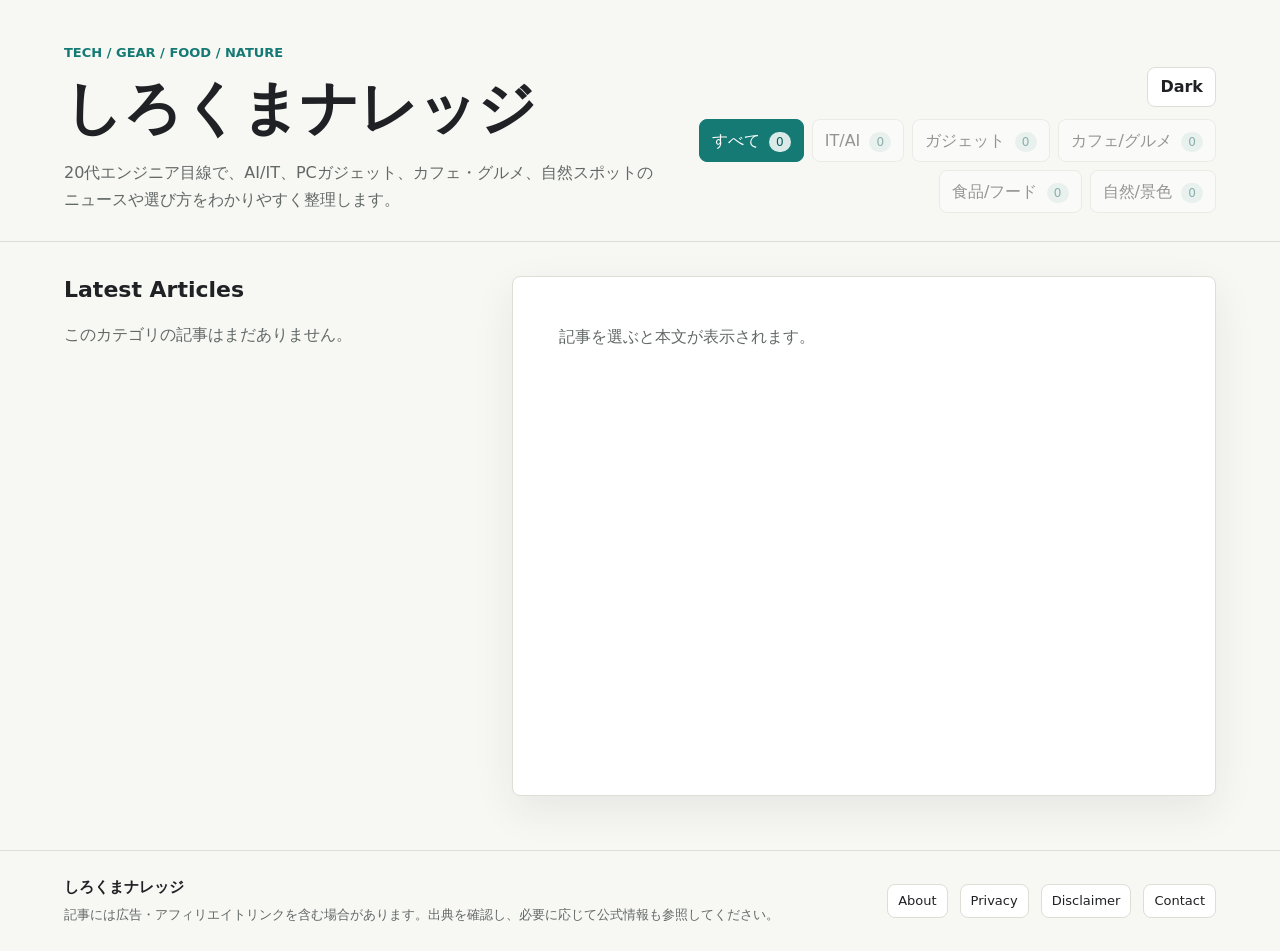
<file: docs/index.html>
<!doctype html>
<html lang="ja">
  <head>
    <meta charset="utf-8">
    <meta name="viewport" content="width=device-width, initial-scale=1">
    <meta http-equiv="Content-Security-Policy" content="default-src 'self'; script-src 'self'; style-src 'self'; connect-src 'self' https://script.google.com https://script.googleusercontent.com; img-src 'self' data: https://script.google.com https://script.googleusercontent.com; base-uri 'self'; form-action 'none'; frame-ancestors 'none'; upgrade-insecure-requests">
    <meta name="referrer" content="strict-origin-when-cross-origin">
    <meta name="description" content="20代エンジニア目線で、AI/IT、PCガジェット、カフェ・グルメ、自然スポットのニュースや選び方をわかりやすく整理する個人ブログです。">
    <meta property="og:title" content="しろくまナレッジ">
    <meta property="og:description" content="20代エンジニア目線で、AI/IT、PCガジェット、カフェ・グルメ、自然スポットのニュースや選び方をわかりやすく整理する個人ブログです。">
    <meta property="og:type" content="website">
    <meta property="og:site_name" content="しろくまナレッジ">
    <meta name="twitter:card" content="summary">
    <link rel="alternate" type="application/rss+xml" title="しろくまナレッジ RSS" href="./rss.xml">
    <title>しろくまナレッジ</title>
    <link rel="stylesheet" href="./styles.css">
  </head>
  <body>
    <header class="site-header">
      <div>
        <p class="eyebrow">Tech / Gear / Food / Nature</p>
        <h1>しろくまナレッジ</h1>
        <p class="lead">20代エンジニア目線で、AI/IT、PCガジェット、カフェ・グルメ、自然スポットのニュースや選び方をわかりやすく整理します。</p>
      </div>
      <div class="header-controls">
        <button type="button" id="theme-toggle" class="theme-toggle" aria-label="テーマを切り替える">Dark</button>
        <nav class="category-nav" aria-label="カテゴリ">
          <button type="button" data-category="all" class="active">すべて <span class="count">0</span></button>
          <button type="button" data-category="it_ai">IT/AI <span class="count">0</span></button>
          <button type="button" data-category="pc_gadget">ガジェット <span class="count">0</span></button>
          <button type="button" data-category="food_cafe">カフェ/グルメ <span class="count">0</span></button>
          <button type="button" data-category="food_item">食品/フード <span class="count">0</span></button>
          <button type="button" data-category="nature_spot">自然/景色 <span class="count">0</span></button>
        </nav>
      </div>
    </header>

    <main>
      <section class="content-layout">
        <div class="list-pane">
          <h2>Latest Articles</h2>
          <div id="post-list" class="post-list" aria-live="polite"></div>
        </div>
        <article id="post-detail" class="post-detail">
          <p class="empty-state">記事を選ぶと本文が表示されます。</p>
        </article>
      </section>
    </main>

    <footer class="site-footer">
      <div class="footer-content">
        <div>
          <strong>しろくまナレッジ</strong>
          <p>記事には広告・アフィリエイトリンクを含む場合があります。出典を確認し、必要に応じて公式情報も参照してください。</p>
        </div>
        <nav class="footer-nav" aria-label="サイト情報">
          <a href="./about.html">About</a>
          <a href="./privacy.html">Privacy</a>
          <a href="./disclaimer.html">Disclaimer</a>
          <a href="./contact.html">Contact</a>
        </nav>
      </div>
    </footer>

    <script src="./main.js"></script>
  </body>
</html>
</file>
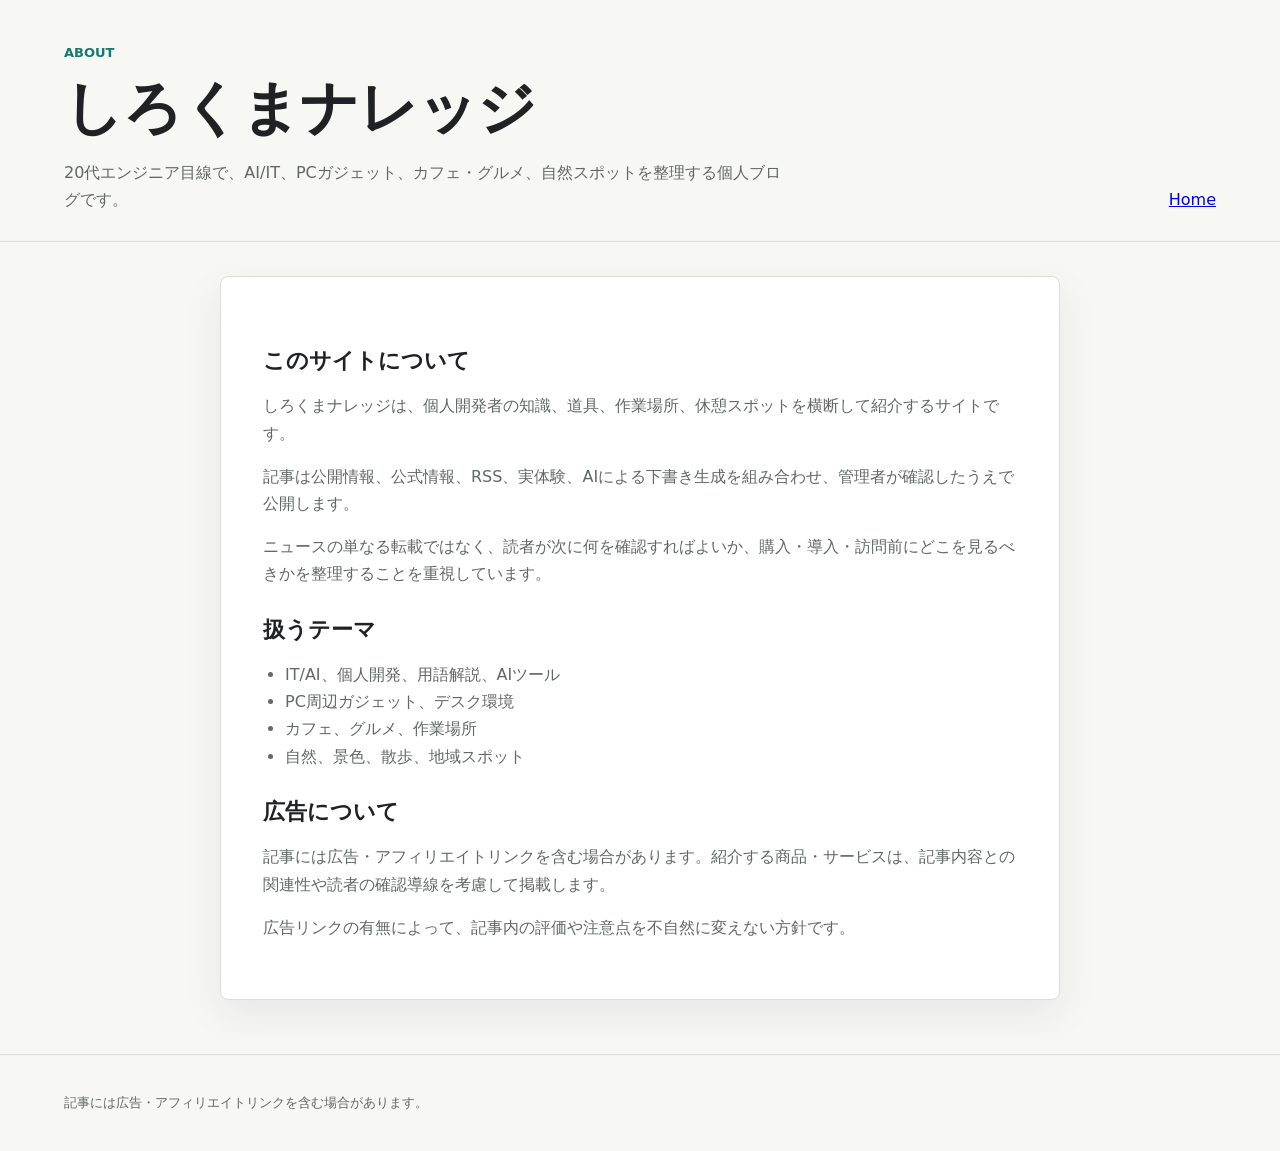
<file: docs/about.html>
<!doctype html>
<html lang="ja">
  <head>
    <meta charset="utf-8">
    <meta name="viewport" content="width=device-width, initial-scale=1">
    <meta http-equiv="Content-Security-Policy" content="default-src 'self'; script-src 'self'; style-src 'self'; img-src 'self' data:; base-uri 'self'; form-action 'none'; frame-ancestors 'none'; upgrade-insecure-requests">
    <meta name="referrer" content="strict-origin-when-cross-origin">
    <meta name="description" content="しろくまナレッジは、20代エンジニア目線でAI/IT、PCガジェット、カフェ・グルメ、自然スポットを整理する個人ブログです。">
    <title>About | しろくまナレッジ</title>
    <link rel="stylesheet" href="./styles.css">
  </head>
  <body>
    <header class="site-header">
      <div>
        <p class="eyebrow">About</p>
        <h1>しろくまナレッジ</h1>
        <p class="lead">20代エンジニア目線で、AI/IT、PCガジェット、カフェ・グルメ、自然スポットを整理する個人ブログです。</p>
      </div>
      <nav class="category-nav" aria-label="ナビゲーション">
        <a href="./index.html">Home</a>
      </nav>
    </header>
    <main>
      <article class="page page-body">
        <h2>このサイトについて</h2>
        <p>しろくまナレッジは、個人開発者の知識、道具、作業場所、休憩スポットを横断して紹介するサイトです。</p>
        <p>記事は公開情報、公式情報、RSS、実体験、AIによる下書き生成を組み合わせ、管理者が確認したうえで公開します。</p>
        <p>ニュースの単なる転載ではなく、読者が次に何を確認すればよいか、購入・導入・訪問前にどこを見るべきかを整理することを重視しています。</p>
        <h2>扱うテーマ</h2>
        <ul>
          <li>IT/AI、個人開発、用語解説、AIツール</li>
          <li>PC周辺ガジェット、デスク環境</li>
          <li>カフェ、グルメ、作業場所</li>
          <li>自然、景色、散歩、地域スポット</li>
        </ul>
        <h2>広告について</h2>
        <p>記事には広告・アフィリエイトリンクを含む場合があります。紹介する商品・サービスは、記事内容との関連性や読者の確認導線を考慮して掲載します。</p>
        <p>広告リンクの有無によって、記事内の評価や注意点を不自然に変えない方針です。</p>
      </article>
    </main>
    <footer class="site-footer">
      <p>記事には広告・アフィリエイトリンクを含む場合があります。</p>
    </footer>
  </body>
</html>
</file>
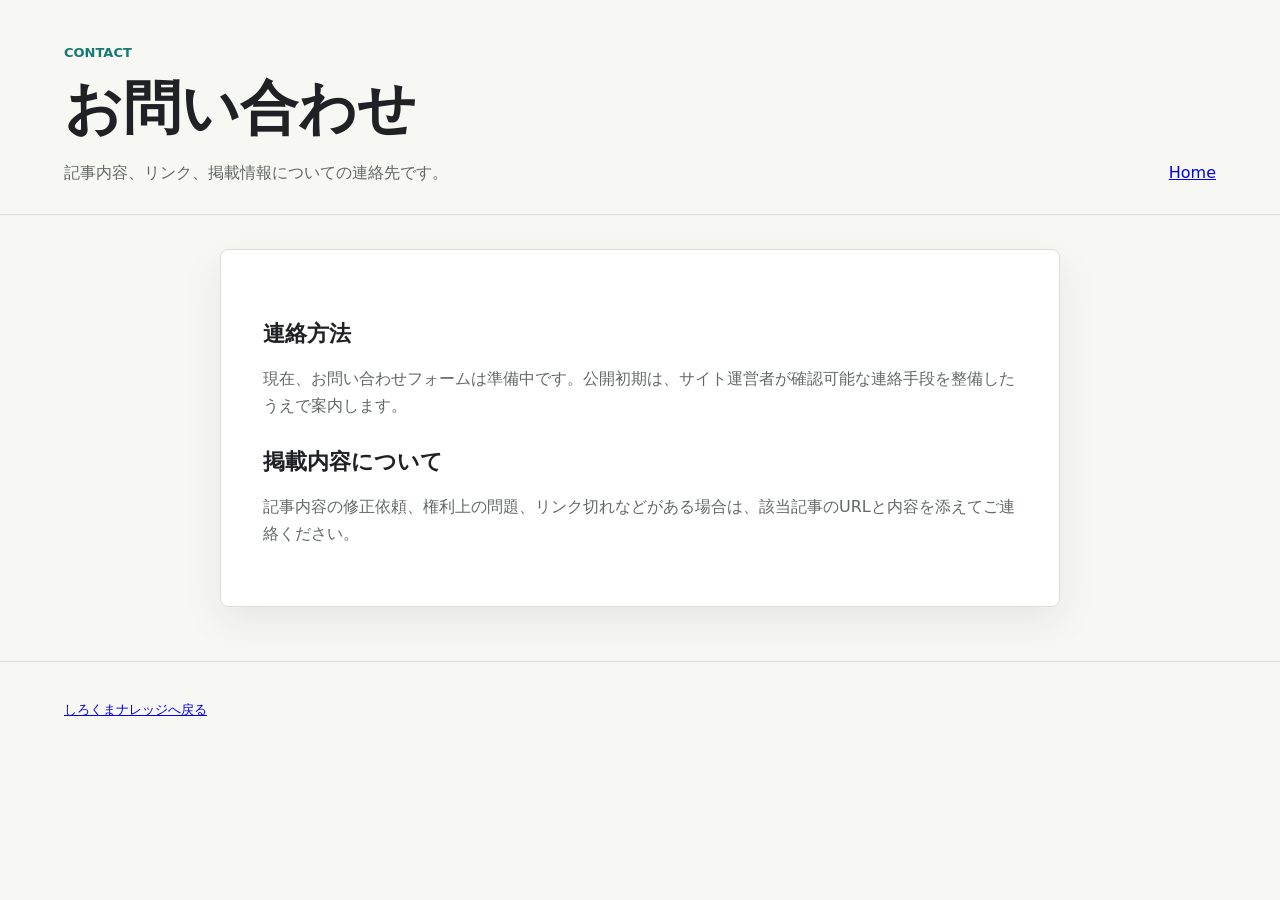
<file: docs/contact.html>
<!doctype html>
<html lang="ja">
  <head>
    <meta charset="utf-8">
    <meta name="viewport" content="width=device-width, initial-scale=1">
    <meta http-equiv="Content-Security-Policy" content="default-src 'self'; script-src 'self'; style-src 'self'; img-src 'self' data:; base-uri 'self'; form-action 'none'; frame-ancestors 'none'; upgrade-insecure-requests">
    <meta name="referrer" content="strict-origin-when-cross-origin">
    <meta name="description" content="しろくまナレッジへのお問い合わせ。">
    <title>Contact | しろくまナレッジ</title>
    <link rel="stylesheet" href="./styles.css">
  </head>
  <body>
    <header class="site-header">
      <div>
        <p class="eyebrow">Contact</p>
        <h1>お問い合わせ</h1>
        <p class="lead">記事内容、リンク、掲載情報についての連絡先です。</p>
      </div>
      <nav class="category-nav" aria-label="ナビゲーション">
        <a href="./index.html">Home</a>
      </nav>
    </header>
    <main>
      <article class="page page-body">
        <h2>連絡方法</h2>
        <p>現在、お問い合わせフォームは準備中です。公開初期は、サイト運営者が確認可能な連絡手段を整備したうえで案内します。</p>
        <h2>掲載内容について</h2>
        <p>記事内容の修正依頼、権利上の問題、リンク切れなどがある場合は、該当記事のURLと内容を添えてご連絡ください。</p>
      </article>
    </main>
    <footer class="site-footer">
      <p><a href="./index.html">しろくまナレッジへ戻る</a></p>
    </footer>
  </body>
</html>
</file>
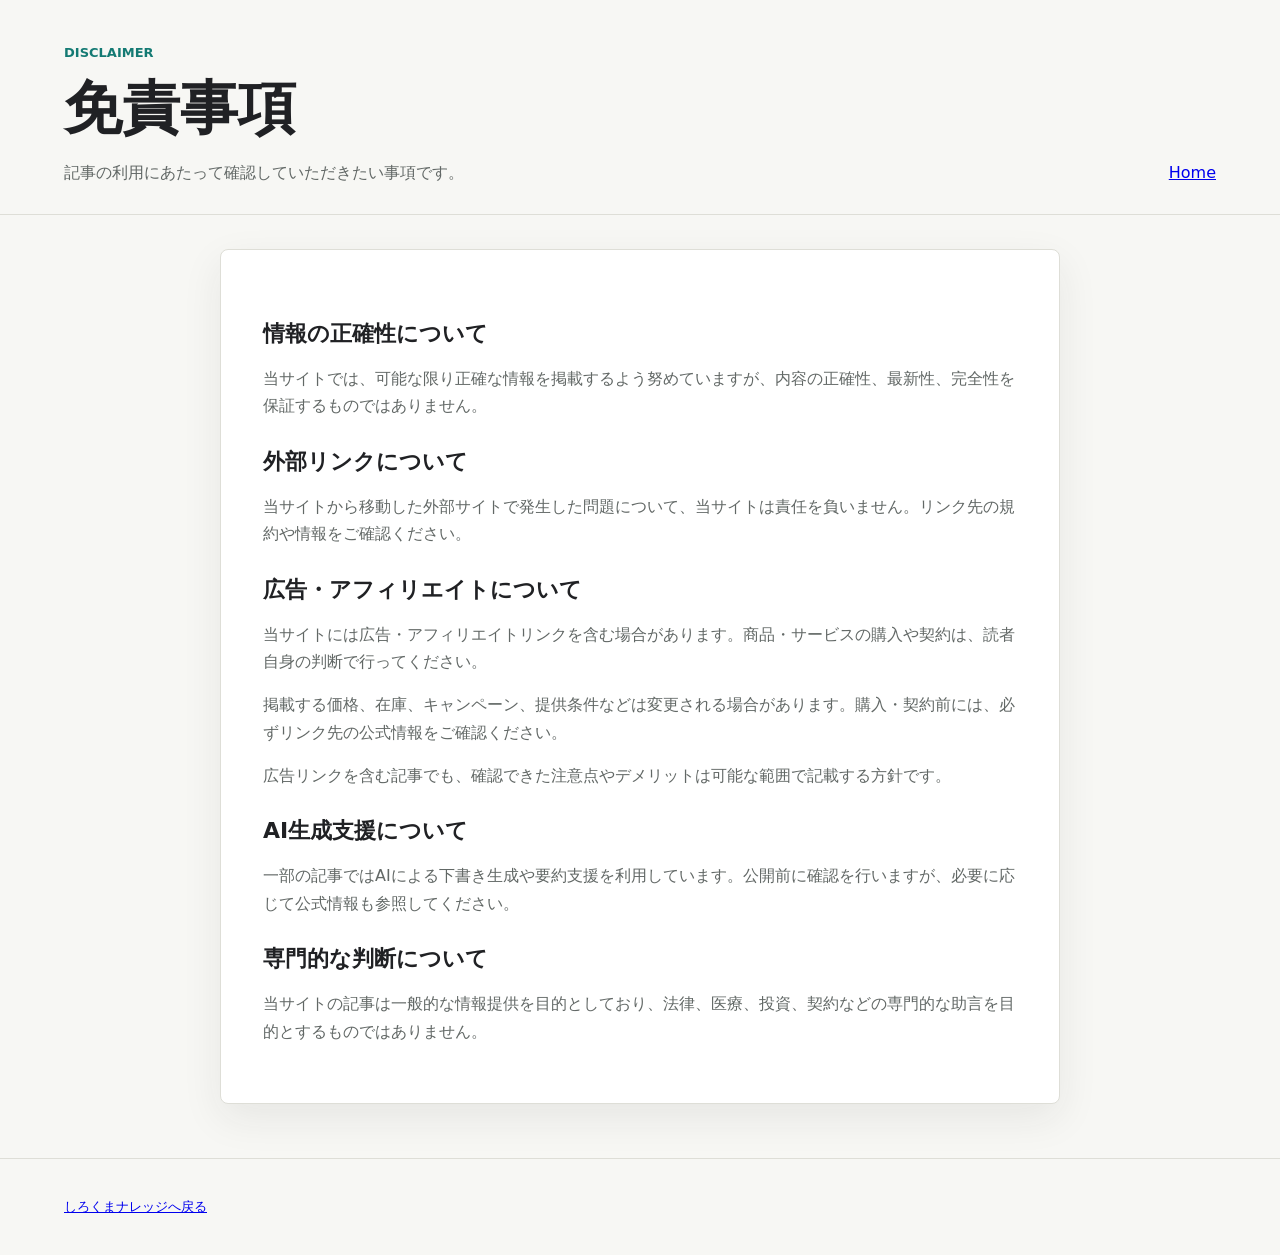
<file: docs/disclaimer.html>
<!doctype html>
<html lang="ja">
  <head>
    <meta charset="utf-8">
    <meta name="viewport" content="width=device-width, initial-scale=1">
    <meta http-equiv="Content-Security-Policy" content="default-src 'self'; script-src 'self'; style-src 'self'; img-src 'self' data:; base-uri 'self'; form-action 'none'; frame-ancestors 'none'; upgrade-insecure-requests">
    <meta name="referrer" content="strict-origin-when-cross-origin">
    <meta name="description" content="しろくまナレッジの免責事項。">
    <title>Disclaimer | しろくまナレッジ</title>
    <link rel="stylesheet" href="./styles.css">
  </head>
  <body>
    <header class="site-header">
      <div>
        <p class="eyebrow">Disclaimer</p>
        <h1>免責事項</h1>
        <p class="lead">記事の利用にあたって確認していただきたい事項です。</p>
      </div>
      <nav class="category-nav" aria-label="ナビゲーション">
        <a href="./index.html">Home</a>
      </nav>
    </header>
    <main>
      <article class="page page-body">
        <h2>情報の正確性について</h2>
        <p>当サイトでは、可能な限り正確な情報を掲載するよう努めていますが、内容の正確性、最新性、完全性を保証するものではありません。</p>
        <h2>外部リンクについて</h2>
        <p>当サイトから移動した外部サイトで発生した問題について、当サイトは責任を負いません。リンク先の規約や情報をご確認ください。</p>
        <h2>広告・アフィリエイトについて</h2>
        <p>当サイトには広告・アフィリエイトリンクを含む場合があります。商品・サービスの購入や契約は、読者自身の判断で行ってください。</p>
        <p>掲載する価格、在庫、キャンペーン、提供条件などは変更される場合があります。購入・契約前には、必ずリンク先の公式情報をご確認ください。</p>
        <p>広告リンクを含む記事でも、確認できた注意点やデメリットは可能な範囲で記載する方針です。</p>
        <h2>AI生成支援について</h2>
        <p>一部の記事ではAIによる下書き生成や要約支援を利用しています。公開前に確認を行いますが、必要に応じて公式情報も参照してください。</p>
        <h2>専門的な判断について</h2>
        <p>当サイトの記事は一般的な情報提供を目的としており、法律、医療、投資、契約などの専門的な助言を目的とするものではありません。</p>
      </article>
    </main>
    <footer class="site-footer">
      <p><a href="./index.html">しろくまナレッジへ戻る</a></p>
    </footer>
  </body>
</html>
</file>
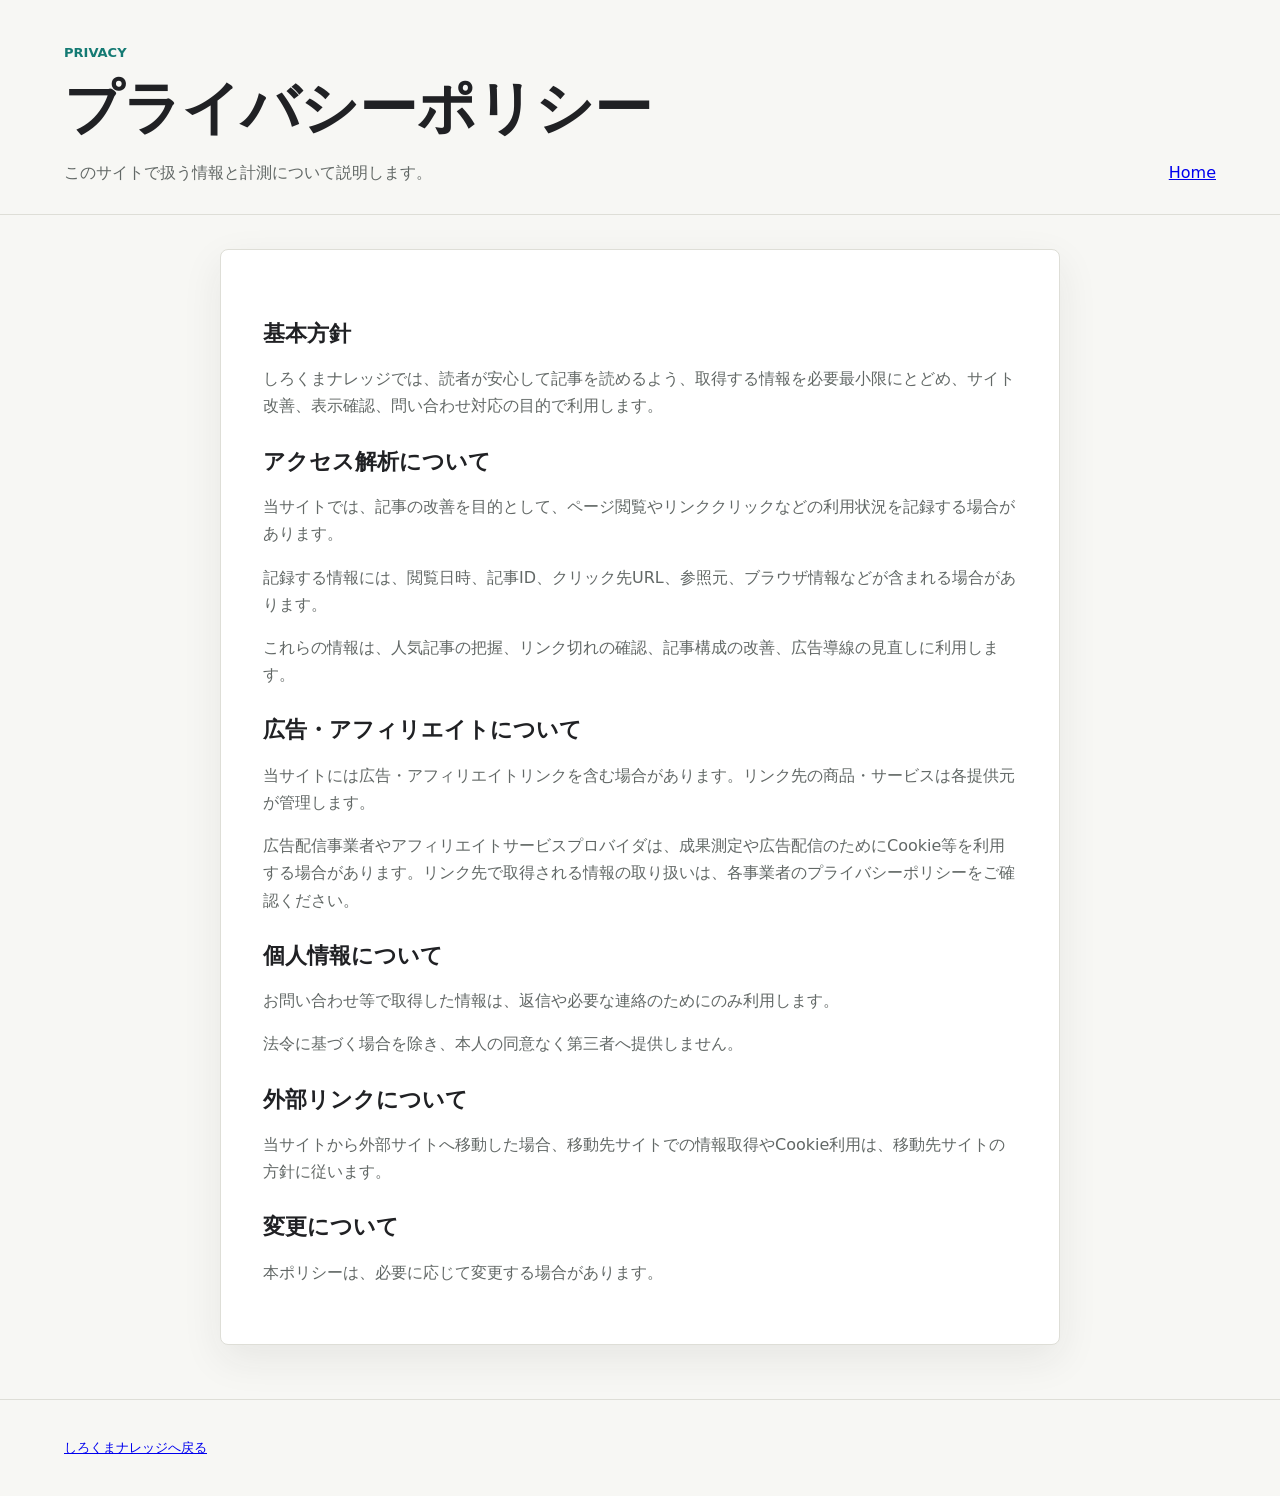
<file: docs/privacy.html>
<!doctype html>
<html lang="ja">
  <head>
    <meta charset="utf-8">
    <meta name="viewport" content="width=device-width, initial-scale=1">
    <meta http-equiv="Content-Security-Policy" content="default-src 'self'; script-src 'self'; style-src 'self'; img-src 'self' data:; base-uri 'self'; form-action 'none'; frame-ancestors 'none'; upgrade-insecure-requests">
    <meta name="referrer" content="strict-origin-when-cross-origin">
    <meta name="description" content="しろくまナレッジのプライバシーポリシー。">
    <title>Privacy | しろくまナレッジ</title>
    <link rel="stylesheet" href="./styles.css">
  </head>
  <body>
    <header class="site-header">
      <div>
        <p class="eyebrow">Privacy</p>
        <h1>プライバシーポリシー</h1>
        <p class="lead">このサイトで扱う情報と計測について説明します。</p>
      </div>
      <nav class="category-nav" aria-label="ナビゲーション">
        <a href="./index.html">Home</a>
      </nav>
    </header>
    <main>
      <article class="page page-body">
        <h2>基本方針</h2>
        <p>しろくまナレッジでは、読者が安心して記事を読めるよう、取得する情報を必要最小限にとどめ、サイト改善、表示確認、問い合わせ対応の目的で利用します。</p>
        <h2>アクセス解析について</h2>
        <p>当サイトでは、記事の改善を目的として、ページ閲覧やリンククリックなどの利用状況を記録する場合があります。</p>
        <p>記録する情報には、閲覧日時、記事ID、クリック先URL、参照元、ブラウザ情報などが含まれる場合があります。</p>
        <p>これらの情報は、人気記事の把握、リンク切れの確認、記事構成の改善、広告導線の見直しに利用します。</p>
        <h2>広告・アフィリエイトについて</h2>
        <p>当サイトには広告・アフィリエイトリンクを含む場合があります。リンク先の商品・サービスは各提供元が管理します。</p>
        <p>広告配信事業者やアフィリエイトサービスプロバイダは、成果測定や広告配信のためにCookie等を利用する場合があります。リンク先で取得される情報の取り扱いは、各事業者のプライバシーポリシーをご確認ください。</p>
        <h2>個人情報について</h2>
        <p>お問い合わせ等で取得した情報は、返信や必要な連絡のためにのみ利用します。</p>
        <p>法令に基づく場合を除き、本人の同意なく第三者へ提供しません。</p>
        <h2>外部リンクについて</h2>
        <p>当サイトから外部サイトへ移動した場合、移動先サイトでの情報取得やCookie利用は、移動先サイトの方針に従います。</p>
        <h2>変更について</h2>
        <p>本ポリシーは、必要に応じて変更する場合があります。</p>
      </article>
    </main>
    <footer class="site-footer">
      <p><a href="./index.html">しろくまナレッジへ戻る</a></p>
    </footer>
  </body>
</html>
</file>
<file: docs/styles.css>
:root {
  color-scheme: light;
  --bg: #f7f7f4;
  --panel: #ffffff;
  --text: #202124;
  --muted: #626866;
  --line: #deded7;
  --accent: #147a73;
  --accent-strong: #0d5d58;
  --warm: #b45f35;
  --blue: #365f91;
  --shadow: 0 14px 40px rgba(40, 44, 42, 0.08);
}

:root[data-theme="dark"] {
  color-scheme: dark;
  --bg: #171b18;
  --panel: #202720;
  --text: #eef3ee;
  --muted: #b1beb5;
  --line: #344237;
  --accent: #80d0c2;
  --accent-strong: #9fe4d8;
  --warm: #f0b36a;
  --blue: #9dc8ff;
  --shadow: 0 18px 44px rgba(0, 0, 0, 0.28);
}

* {
  box-sizing: border-box;
}

body {
  margin: 0;
  background: var(--bg);
  color: var(--text);
  font-family: system-ui, -apple-system, BlinkMacSystemFont, "Segoe UI", sans-serif;
  line-height: 1.7;
}

.site-header {
  display: grid;
  grid-template-columns: minmax(0, 1fr) auto;
  gap: 28px;
  align-items: end;
  padding: 42px min(5vw, 64px) 28px;
  border-bottom: 1px solid var(--line);
}

.header-controls {
  display: grid;
  gap: 12px;
  justify-items: end;
}

.eyebrow {
  margin: 0 0 8px;
  color: var(--accent);
  font-size: 13px;
  font-weight: 700;
  letter-spacing: 0;
  text-transform: uppercase;
}

h1,
h2,
h3 {
  margin: 0;
  line-height: 1.25;
}

h1 {
  font-size: clamp(34px, 5vw, 58px);
}

h2 {
  font-size: 22px;
  margin-bottom: 18px;
}

.lead {
  max-width: 720px;
  margin: 14px 0 0;
  color: var(--muted);
  font-size: 16px;
}

.category-nav {
  display: flex;
  flex-wrap: wrap;
  justify-content: flex-end;
  gap: 8px;
  max-width: 520px;
}

.category-nav button {
  min-height: 38px;
  border: 1px solid var(--line);
  border-radius: 8px;
  background: var(--panel);
  color: var(--text);
  padding: 7px 12px;
  font: inherit;
  cursor: pointer;
}

.category-nav button.active {
  border-color: var(--accent);
  background: var(--accent);
  color: #ffffff;
}

.theme-toggle {
  min-height: 34px;
  border: 1px solid var(--line);
  border-radius: 8px;
  background: var(--panel);
  color: var(--text);
  padding: 5px 12px;
  font: inherit;
  font-weight: 700;
  cursor: pointer;
}

.theme-toggle:hover {
  border-color: var(--accent);
  color: var(--accent-strong);
}

.category-nav button:disabled {
  cursor: not-allowed;
  opacity: 0.46;
}

.count {
  display: inline-flex;
  align-items: center;
  justify-content: center;
  min-width: 22px;
  margin-left: 4px;
  border-radius: 999px;
  background: color-mix(in srgb, var(--accent) 16%, var(--panel));
  color: var(--accent-strong);
  font-size: 12px;
}

.article-open .category-nav button[data-category] {
  display: none;
}

main {
  padding: 34px min(5vw, 64px) 54px;
}

.content-layout {
  display: grid;
  grid-template-columns: minmax(280px, 420px) minmax(0, 1fr);
  gap: 28px;
  align-items: start;
}

.content-layout.article-mode {
  display: block;
  max-width: 900px;
  margin: 0 auto;
}

.content-layout.article-mode .list-pane {
  display: none;
}

.post-list {
  display: grid;
  gap: 12px;
}

.post-card {
  display: block;
  width: 100%;
  text-align: left;
  border: 1px solid var(--line);
  border-radius: 8px;
  background: var(--panel);
  padding: 16px;
  color: inherit;
  cursor: pointer;
  box-shadow: none;
}

.post-card:hover,
.post-card.active {
  border-color: var(--accent);
  box-shadow: var(--shadow);
}

.post-meta,
.tag-row {
  display: flex;
  flex-wrap: wrap;
  gap: 8px;
  align-items: center;
  color: var(--muted);
  font-size: 12px;
}

.post-card h3 {
  margin: 8px 0;
  font-size: 17px;
}

.post-card p {
  margin: 0;
  color: var(--muted);
  font-size: 14px;
}

.pill {
  border-radius: 999px;
  background: color-mix(in srgb, var(--accent) 14%, var(--panel));
  color: var(--accent-strong);
  padding: 2px 8px;
  font-size: 12px;
}

.score {
  color: var(--warm);
  font-weight: 700;
}

.post-detail {
  min-height: 520px;
  border: 1px solid var(--line);
  border-radius: 8px;
  background: var(--panel);
  padding: clamp(22px, 4vw, 46px);
  box-shadow: var(--shadow);
}

.article-page-detail {
  max-width: 900px;
  margin: 0 auto;
}

.header-back {
  align-self: center;
  text-decoration: none;
}

.post-detail h2 {
  font-size: clamp(26px, 4vw, 42px);
}

.post-detail .summary {
  margin: 14px 0 22px;
  color: var(--muted);
  font-size: 17px;
}

.post-body {
  margin-top: 28px;
  white-space: normal;
}

.post-body h2,
.post-body h3,
.post-body h4,
.post-body h5 {
  margin: 30px 0 10px;
  color: var(--text);
  line-height: 1.35;
}

.post-body h2,
.post-body h3 {
  font-size: 24px;
}

.post-body h4 {
  font-size: 20px;
}

.post-body h5 {
  font-size: 17px;
}

.post-body p {
  margin: 0 0 18px;
}

.post-body ul,
.post-body ol {
  margin: 0 0 20px;
  padding-left: 1.4em;
}

.post-body li {
  margin: 6px 0;
}

.post-body blockquote {
  margin: 22px 0;
  border-left: 4px solid var(--accent);
  background: color-mix(in srgb, var(--accent) 10%, var(--panel));
  padding: 12px 16px;
  color: var(--muted);
}

.post-body code {
  border: 1px solid var(--line);
  border-radius: 6px;
  background: color-mix(in srgb, var(--text) 7%, var(--panel));
  padding: 1px 5px;
  font-size: 0.92em;
}

.post-body a,
.source-link {
  color: var(--blue);
}

.back-button {
  min-height: 32px;
  border: 1px solid var(--line);
  border-radius: 8px;
  background: var(--panel);
  color: var(--text);
  padding: 4px 9px;
  font: inherit;
  cursor: pointer;
}

.back-button:hover {
  border-color: var(--accent);
  color: var(--accent-strong);
}

.cta-box {
  margin-top: 28px;
  border-left: 4px solid var(--accent);
  background: color-mix(in srgb, var(--accent) 12%, var(--panel));
  padding: 14px 16px;
}

.post-actions-bottom {
  display: flex;
  flex-wrap: wrap;
  gap: 12px;
  align-items: center;
  justify-content: space-between;
  margin-top: 34px;
  border-top: 1px solid var(--line);
  padding-top: 18px;
}

.source-link {
  font-weight: 700;
}

.preview-pick {
  margin-top: 0;
  border: 1px solid var(--line);
  border-radius: 8px;
  padding: clamp(20px, 4vw, 42px);
  background: color-mix(in srgb, var(--accent) 8%, var(--panel));
}

.preview-pick h2 {
  margin: 14px 0 12px;
  font-size: clamp(26px, 4vw, 42px);
}

.preview-pick p {
  margin: 0 0 18px;
  color: var(--muted);
  font-size: 17px;
}

.preview-actions {
  display: flex;
  flex-wrap: wrap;
  gap: 12px;
  align-items: center;
  margin-top: 24px;
}

.read-button {
  display: inline-flex;
  align-items: center;
  min-height: 40px;
  border-radius: 8px;
  background: var(--accent);
  color: #ffffff;
  padding: 7px 14px;
  text-decoration: none;
  font-weight: 700;
}

.read-button:hover {
  background: var(--accent-strong);
}

.empty-state,
.error-state {
  margin: 0;
  color: var(--muted);
}

.site-footer {
  border-top: 1px solid var(--line);
  padding: 24px min(5vw, 64px);
  color: var(--muted);
  font-size: 13px;
}

.footer-content {
  display: grid;
  grid-template-columns: minmax(0, 1fr) auto;
  gap: 20px;
  align-items: center;
}

.footer-content strong {
  display: block;
  color: var(--text);
  font-size: 15px;
  margin-bottom: 4px;
}

.footer-content p {
  margin: 0;
  max-width: 720px;
}

.footer-nav {
  display: flex;
  flex-wrap: wrap;
  gap: 12px;
}

.footer-nav a {
  display: inline-flex;
  align-items: center;
  min-height: 34px;
  border: 1px solid var(--line);
  border-radius: 8px;
  background: var(--panel);
  padding: 5px 10px;
  color: var(--text);
  text-decoration: none;
}

.footer-nav a:hover {
  border-color: var(--accent);
  color: var(--accent-strong);
}

.page-body a {
  color: var(--blue);
}

.page {
  max-width: 840px;
  margin: 0 auto;
}

.page-body {
  border: 1px solid var(--line);
  border-radius: 8px;
  background: var(--panel);
  padding: clamp(22px, 4vw, 42px);
  box-shadow: var(--shadow);
}

.page-body h2 {
  margin-top: 28px;
}

.page-body p,
.page-body li {
  color: var(--muted);
}

.page-body ul {
  padding-left: 22px;
}

@media (max-width: 880px) {
  .site-header,
  .content-layout,
  .header-controls,
  .footer-content {
    grid-template-columns: 1fr;
  }

  .header-controls {
    justify-items: start;
  }

  .category-nav,
  .footer-nav {
    justify-content: flex-start;
  }

  .post-actions-bottom {
    align-items: stretch;
    flex-direction: column;
  }
}
</file>
